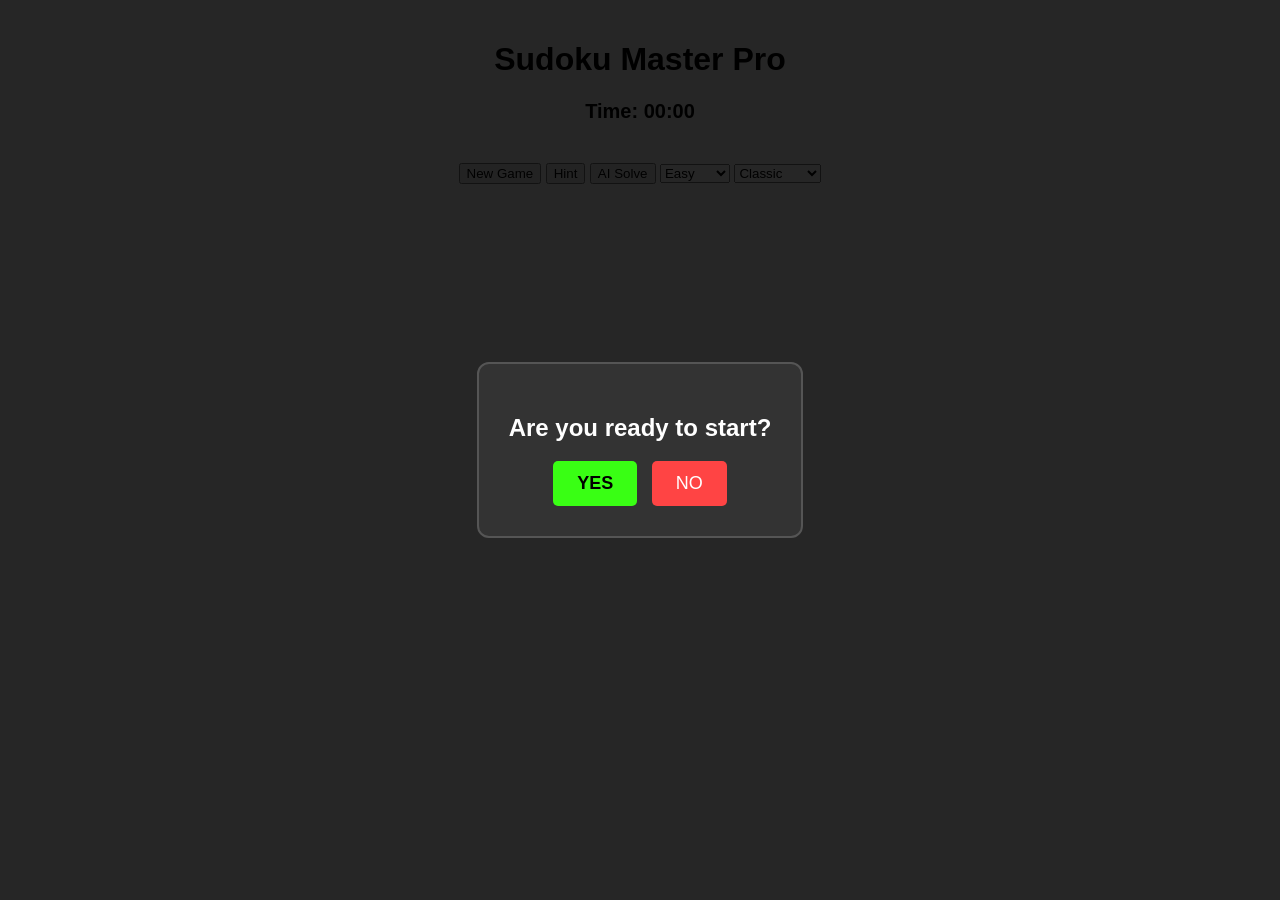
<file: index.html>
<!DOCTYPE html>
<html lang="en">
<head>
    <meta charset="UTF-8">
    <title>Sudoku Master Pro</title>
    <style>
        body { font-family: sans-serif; display: flex; justify-content: center; padding: 20px; transition: 0.3s; margin: 0; }
        .game-container { text-align: center; }
        
        /* Modal Overlay */
        #overlay { position: fixed; top: 0; left: 0; width: 100%; height: 100%; background: rgba(0,0,0,0.85); display: flex; align-items: center; justify-content: center; z-index: 100; color: white; }
        .modal { background: #333; padding: 30px; border-radius: 12px; text-align: center; border: 2px solid #555; }
        .btn-yes { background: #39ff14; color: black; border: none; padding: 12px 24px; font-size: 18px; cursor: pointer; font-weight: bold; border-radius: 5px; }
        .btn-no { background: #ff4444; color: white; border: none; padding: 12px 24px; font-size: 18px; cursor: pointer; margin-left: 10px; border-radius: 5px; }

        #timer { font-size: 20px; margin-bottom: 10px; font-weight: bold; }
        #grid { display: grid; grid-template-columns: repeat(9, 40px); gap: 2px; margin: 20px auto; }
        .cell { width: 40px; height: 40px; border: 1px solid #ccc; display: flex; align-items: center; justify-content: center; }
        .cell input { width: 100%; height: 100%; border: none; text-align: center; font-size: 18px; }
        .fixed { font-weight: bold; background: #eee; }
        body.neon { background: #000; color: #39ff14; }
        body.cyberpunk { background: #1a1a2e; color: #ff00ff; }
    </style>
</head>
<body>
    
    <div id="overlay">
        <div class="modal">
            <h2>Are you ready to start?</h2>
            <button class="btn-yes" onclick="initGame()">YES</button>
            <button class="btn-no" onclick="alert('Whenever you are ready!')">NO</button>
        </div>
    </div>

    <div class="game-container">
        <h1>Sudoku Master Pro</h1>
        <div id="timer">Time: 00:00</div>
        <div id="grid"></div>
        <div class="controls">
            <button onclick="SudokuEngine.newGame()">New Game</button>
            <button onclick="SudokuEngine.giveHint()">Hint</button>
            <button onclick="SudokuEngine.aiSolve()">AI Solve</button>
            <select onchange="SudokuEngine.setDifficulty(this.value)">
                <option value="30">Easy</option><option value="45">Medium</option><option value="60">Hard</option>
            </select>
            <select onchange="SudokuEngine.setTheme(this.value)">
                <option value="">Classic</option><option value="neon">Neon</option><option value="cyberpunk">Cyberpunk</option>
            </select>
        </div>
    </div>

    <script>
        // Start the game logic when YES is clicked
        function initGame() {
            document.getElementById('overlay').style.display = 'none';
            SudokuEngine.generate();
        }

        const SudokuEngine = {
            grid: [],
            timerInterval: null,
            seconds: 0,

            startTimer() {
                clearInterval(this.timerInterval);
                this.seconds = 0;
                this.timerInterval = setInterval(() => {
                    this.seconds++;
                    const mins = Math.floor(this.seconds / 60).toString().padStart(2, '0');
                    const secs = (this.seconds % 60).toString().padStart(2, '0');
                    document.getElementById('timer').textContent = `Time: ${mins}:${secs}`;
                }, 1000);
            },

            newGame() { this.generate(); },
            setDifficulty(val) { localStorage.setItem('diff', val); this.generate(); },
            setTheme(t) { document.body.className = t; localStorage.setItem('theme', t); },

            generate() {
                let board = Array.from({length: 9}, () => Array(9).fill(0));
                this.fillBoard(board);
                let diff = parseInt(localStorage.getItem('diff')) || 40;
                for(let i = 0; i < diff; i++) board[Math.floor(Math.random()*9)][Math.floor(Math.random()*9)] = 0;
                this.grid = board; 
                this.render();
                this.startTimer();
            },

            fillBoard(b) {
                for(let i=0; i<81; i++) {
                    let r = Math.floor(i/9), c = i%9;
                    if(b[r][c] === 0) {
                        let nums = [1,2,3,4,5,6,7,8,9].sort(() => Math.random() - 0.5);
                        for(let n of nums) {
                            if(this.isValid(b, r, c, n)) {
                                b[r][c] = n;
                                if(this.fillBoard(b)) return true;
                                b[r][c] = 0;
                            }
                        }
                        return false;
                    }
                }
                return true;
            },

            isValid(b, r, c, n) {
                for(let i=0; i<9; i++) {
                    if(b[r][i] == n || b[i][c] == n || b[3*Math.floor(r/3)+Math.floor(i/3)][3*Math.floor(c/3)+(i%3)] == n) return false;
                }
                return true;
            },

            verify() {
                if (this.grid.flat().includes(0)) return;
                const check = (arr) => [...arr].sort((a,b)=>a-b).every((v,i) => v === i+1);
                let valid = true;
                for(let i=0; i<9; i++) {
                    if(!check(this.grid[i]) || !check(this.grid.map(r => r[i]))) valid = false;
                }
                if(valid) {
                    clearInterval(this.timerInterval);
                    setTimeout(() => alert(`SOLVED! Time: ${document.getElementById('timer').textContent}`), 200);
                }
            },

            giveHint() { alert('Feature in development.'); },
            aiSolve() { alert('Feature in development.'); },

            render() {
                const gridEl = document.getElementById('grid'); gridEl.innerHTML = '';
                this.grid.flat().forEach((val, i) => {
                    const cell = document.createElement('div'); cell.className = 'cell';
                    if(val !== 0) { cell.textContent = val; cell.classList.add('fixed'); }
                    else {
                        const inp = document.createElement('input'); inp.type = 'number';
                        inp.oninput = (e) => {
                            this.grid[Math.floor(i/9)][i%9] = parseInt(e.target.value) || 0;
                            this.verify();
                        };
                        cell.appendChild(inp);
                    }
                    gridEl.appendChild(cell);
                });
            }
        };

        window.onload = () => {
            document.body.className = localStorage.getItem('theme') || '';
        };
    </script>
</body>
</html>
</file>
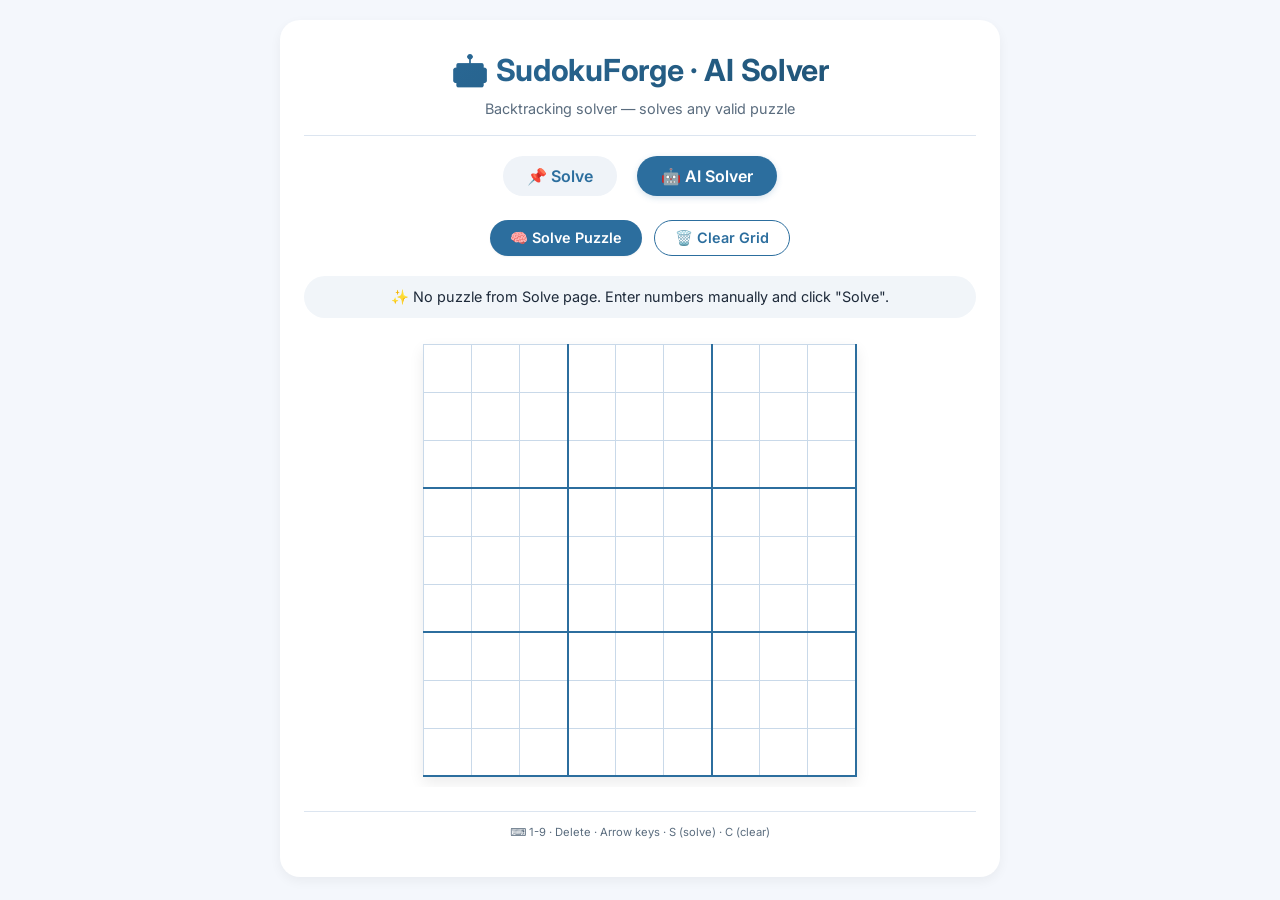
<file: solver.html>
<!DOCTYPE html>
<html lang="en">
<head>
  <meta charset="UTF-8">
  <meta name="viewport" content="width=device-width, initial-scale=1.0, user-scalable=yes">
  <title>SudokuForge · AI Solver</title>
  <link rel="stylesheet" href="css/main.css">
  <link rel="stylesheet" href="css/responsive.css">
  <link href="https://fonts.googleapis.com/css2?family=Inter:opsz,wght@14..32,400;14..32,500;14..32,600;14..32,700&display=swap" rel="stylesheet">
</head>
<body>
<div class="app-wrapper">
  <main class="container">
    <div class="brand">
      <h1>🤖 SudokuForge · AI Solver</h1>
      <p class="tagline">Backtracking solver — solves any valid puzzle</p>
    </div>

    <div class="page-tabs">
      <a href="index.html" class="tab">📌 Solve</a>
      <a href="solver.html" class="tab active">🤖 AI Solver</a>
    </div>

    <div class="action-group">
      <button id="solveAIBtn" class="btn-primary">🧠 Solve Puzzle</button>
      <button id="clearSolverBtn" class="btn-outline">🗑️ Clear Grid</button>
    </div>

    <div id="solverStatus" class="status-message">✨ Puzzle automatically loaded from Solve page (if any)</div>

    <div class="grid-container">
      <table id="solver-grid" class="sudoku-board"></table>
    </div>

    <div class="shortcuts-note">
      ⌨️ 1-9 · Delete · Arrow keys · S (solve) · C (clear)
    </div>
  </main>
</div>

<script src="js/common.js"></script>
<script src="js/solver.js"></script>
</body>
</html>
</file>
<file: css/main.css>
:root {
  --primary: #2C6E9E;
  --primary-dark: #1e4e6e;
  --secondary: #E8A735;
  --bg-page: #F4F7FC;
  --bg-card: #FFFFFF;
  --text-main: #1E2A3A;
  --text-muted: #5A6C7E;
  --border-light: #DCE5F0;
  --shadow-sm: 0 4px 12px rgba(0, 0, 0, 0.05);
  --radius: 20px;
}

* {
  margin: 0;
  padding: 0;
  box-sizing: border-box;
}

body {
  font-family: 'Inter', system-ui, -apple-system, sans-serif;
  background: var(--bg-page);
  color: var(--text-main);
  line-height: 1.5;
  padding: 20px;
}

.app-wrapper {
  max-width: 720px;
  margin: 0 auto;
}

.container {
  background: var(--bg-card);
  border-radius: var(--radius);
  box-shadow: var(--shadow-sm);
  padding: 28px 24px 36px;
}

.brand h1 {
  font-size: 1.9rem;
  font-weight: 700;
  background: linear-gradient(135deg, var(--primary), var(--primary-dark));
  -webkit-background-clip: text;
  background-clip: text;
  color: transparent;
  text-align: center;
  letter-spacing: -0.3px;
}

.tagline {
  text-align: center;
  color: var(--text-muted);
  font-size: 0.9rem;
  margin-top: 4px;
  border-bottom: 1px solid var(--border-light);
  padding-bottom: 16px;
  margin-bottom: 20px;
}

/* Tabs */
.page-tabs {
  display: flex;
  justify-content: center;
  gap: 20px;
  margin-bottom: 24px;
}

.tab {
  text-decoration: none;
  font-weight: 600;
  padding: 8px 24px;
  border-radius: 40px;
  background: #EFF3F8;
  color: var(--primary);
  transition: 0.2s;
}

.tab.active {
  background: var(--primary);
  color: white;
  box-shadow: 0 2px 6px rgba(44,110,158,0.2);
}

.tab:hover:not(.active) {
  background: #E2E8F0;
}

/* Difficulty buttons */
.difficulty-panel {
  display: flex;
  flex-wrap: wrap;
  justify-content: center;
  gap: 10px;
  margin: 20px 0 18px;
}

.diff-btn {
  background: transparent;
  border: 1.5px solid var(--primary);
  color: var(--primary);
  font-weight: 600;
  padding: 6px 16px;
  border-radius: 40px;
  cursor: pointer;
  font-size: 0.85rem;
  transition: 0.2s;
}

.diff-btn.active {
  background: var(--primary);
  color: white;
}

.diff-btn:hover {
  background: var(--primary-dark);
  border-color: var(--primary-dark);
  color: white;
}

/* Buttons */
.action-group {
  display: flex;
  flex-wrap: wrap;
  justify-content: center;
  gap: 12px;
  margin: 18px 0 20px;
}

button {
  font-family: inherit;
  font-weight: 600;
  padding: 8px 20px;
  border-radius: 40px;
  border: none;
  cursor: pointer;
  font-size: 0.9rem;
  transition: all 0.2s ease;
  background: white;
}

.btn-primary {
  background: var(--primary);
  color: white;
  box-shadow: 0 1px 2px rgba(0,0,0,0.05);
}

.btn-primary:hover {
  background: var(--primary-dark);
  transform: translateY(-1px);
}

.btn-outline {
  border: 1.5px solid var(--primary);
  color: var(--primary);
  background: white;
}

.btn-outline:hover {
  background: #EFF3F8;
}

.btn-warning {
  background: var(--secondary);
  color: #2c2b26;
}

.btn-warning:hover {
  background: #D38E2A;
  transform: translateY(-1px);
}

.btn-ai {
  background: #3A5C7C;
  color: white;
}

.btn-ai:hover {
  background: #2C4B6E;
  transform: translateY(-1px);
}

/* Status message */
.status-message {
  background: #F1F5F9;
  border-radius: 60px;
  padding: 10px 20px;
  text-align: center;
  font-size: 0.9rem;
  margin: 16px 0;
  color: var(--text-main);
}

/* Sudoku grid */
.grid-container {
  overflow-x: auto;
  display: flex;
  justify-content: center;
}

.sudoku-board {
  border-collapse: collapse;
  background: white;
  box-shadow: 0 6px 14px rgba(0, 0, 0, 0.08);
  margin: 10px 0;
}

.sudoku-board td {
  border: 1px solid #C9D9E9;
  width: 48px;
  height: 48px;
  text-align: center;
  vertical-align: middle;
  padding: 0;
}

.sudoku-board td input {
  width: 100%;
  height: 100%;
  border: none;
  text-align: center;
  font-size: 1.3rem;
  font-weight: 500;
  font-family: inherit;
  background: transparent;
  outline: none;
  color: var(--text-main);
}

.sudoku-board td.given {
  background: #F0F4FA;
  font-weight: 700;
  color: var(--primary);
  font-size: 1.3rem;
}

/* Thick borders for 3x3 blocks */
.sudoku-board tr:nth-child(3n) td {
  border-bottom: 2.5px solid var(--primary);
}
.sudoku-board td:nth-child(3n) {
  border-right: 2.5px solid var(--primary);
}

.highlight-hint {
  background-color: #FFECB3 !important;
  transition: 0.15s;
}

.shortcuts-note {
  text-align: center;
  font-size: 0.7rem;
  color: var(--text-muted);
  margin-top: 24px;
  padding-top: 12px;
  border-top: 1px solid var(--border-light);
}
</file>
<file: css/responsive.css>
@media (max-width: 620px) {
  .container {
    padding: 20px 16px;
  }
  .sudoku-board td {
    width: 40px;
    height: 40px;
  }
  .sudoku-board td input {
    font-size: 1.1rem;
  }
  .sudoku-board td.given {
    font-size: 1.1rem;
  }
  button {
    padding: 6px 14px;
    font-size: 0.8rem;
  }
  .diff-btn {
    padding: 5px 12px;
    font-size: 0.75rem;
  }
}

@media (max-width: 480px) {
  .sudoku-board td {
    width: 34px;
    height: 34px;
  }
  .sudoku-board td input {
    font-size: 1rem;
  }
  .action-group {
    gap: 8px;
  }
  .brand h1 {
    font-size: 1.5rem;
  }
}
</file>
